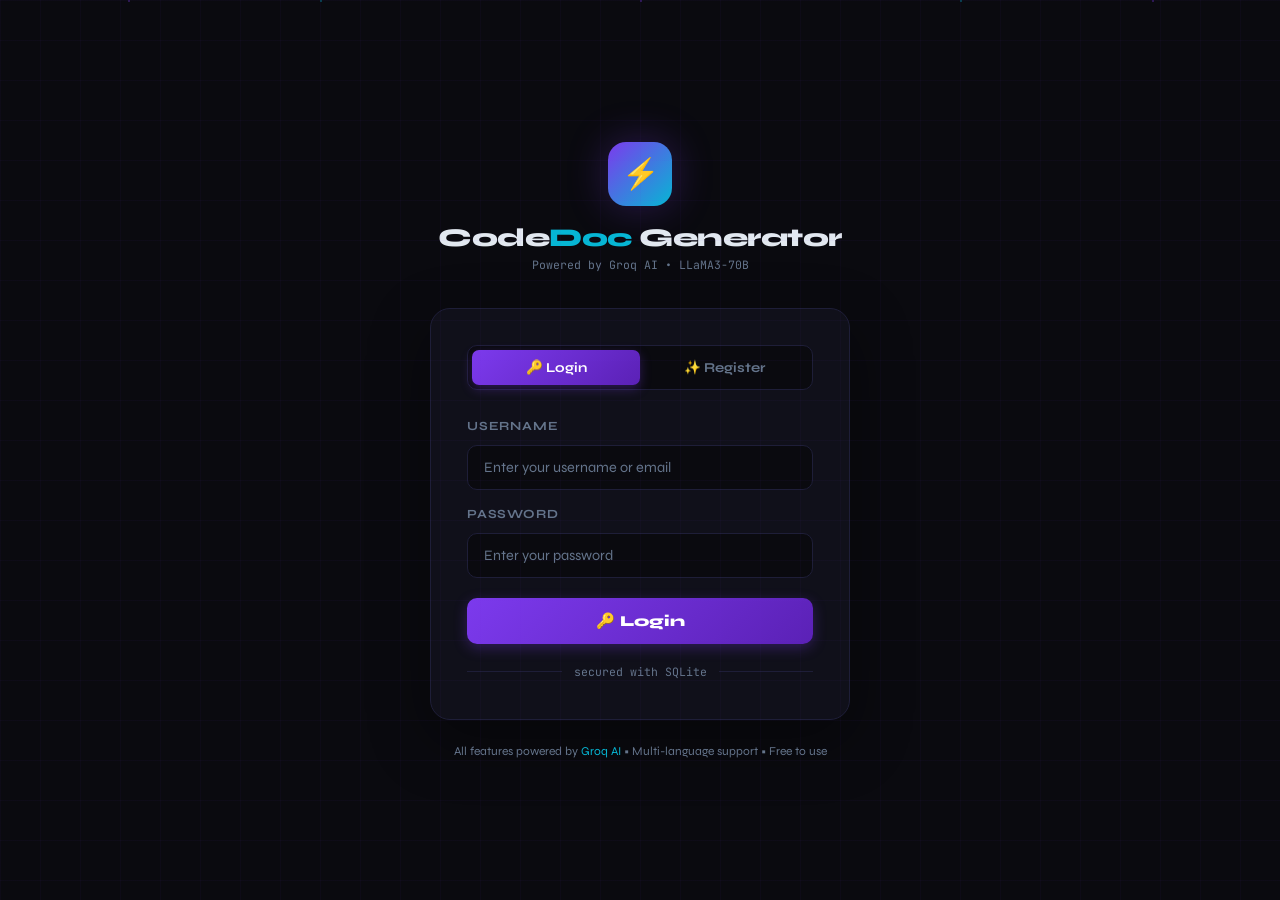
<file: frontend/login.html>
<!DOCTYPE html>
<html lang="en">
<head>
  <meta charset="UTF-8"/>
  <meta name="viewport" content="width=device-width, initial-scale=1.0"/>
  <title>⚡ Code Doc Generator — Login</title>
  <link rel="stylesheet" href="style.css"/>
  <style>
    /* ── LOGIN PAGE SPECIFIC STYLES ── */
    .login-page {
      min-height: 100vh;
      display: flex;
      align-items: center;
      justify-content: center;
      padding: 24px;
    }

    .login-container {
      width: 100%;
      max-width: 420px;
    }

    .login-logo {
      text-align: center;
      margin-bottom: 36px;
    }

    .login-logo-icon {
      width: 64px; height: 64px;
      background: linear-gradient(135deg, var(--accent), var(--accent2));
      border-radius: 18px;
      display: flex; align-items: center; justify-content: center;
      font-size: 30px;
      margin: 0 auto 16px;
      box-shadow: 0 0 40px var(--glow);
    }

    .login-logo-text {
      font-size: 1.6rem;
      font-weight: 800;
      letter-spacing: -0.5px;
    }

    .login-logo-text span { color: var(--accent2); }

    .login-logo-sub {
      font-family: 'JetBrains Mono', monospace;
      font-size: 0.72rem;
      color: var(--muted);
      margin-top: 4px;
    }

    .login-card {
      background: var(--surface);
      border: 1px solid var(--border);
      border-radius: 20px;
      padding: 36px;
      box-shadow: 0 20px 60px rgba(0,0,0,0.4);
    }

    .login-tabs {
      display: flex;
      background: var(--bg);
      border-radius: 10px;
      padding: 4px;
      margin-bottom: 28px;
      border: 1px solid var(--border);
    }

    .login-tab {
      flex: 1;
      padding: 9px;
      border-radius: 7px;
      border: none;
      background: transparent;
      color: var(--muted);
      font-family: 'Syne', sans-serif;
      font-size: 0.85rem;
      font-weight: 700;
      cursor: pointer;
      transition: all 0.2s;
    }

    .login-tab.active {
      background: linear-gradient(135deg, var(--accent), #5b21b6);
      color: #fff;
      box-shadow: 0 4px 12px var(--glow);
    }

    .login-form { display: flex; flex-direction: column; gap: 16px; }

    .input-group { display: flex; flex-direction: column; gap: 6px; }

    .input-group label {
      font-size: 0.78rem;
      font-weight: 700;
      color: var(--muted);
      text-transform: uppercase;
      letter-spacing: 0.8px;
    }

    .input-group input {
      width: 100%;
      background: var(--bg);
      border: 1px solid var(--border);
      border-radius: 10px;
      color: var(--text);
      font-family: 'Syne', sans-serif;
      font-size: 0.9rem;
      padding: 13px 16px;
      outline: none;
      transition: border-color 0.2s, box-shadow 0.2s;
    }

    .input-group input:focus {
      border-color: var(--accent);
      box-shadow: 0 0 0 3px rgba(124,58,237,0.15);
    }

    .input-group input::placeholder { color: var(--muted); }

    .login-btn {
      width: 100%;
      padding: 14px;
      border-radius: 10px;
      border: none;
      background: linear-gradient(135deg, var(--accent), #5b21b6);
      color: #fff;
      font-family: 'Syne', sans-serif;
      font-size: 0.95rem;
      font-weight: 800;
      cursor: pointer;
      transition: all 0.2s;
      box-shadow: 0 4px 14px var(--glow);
      display: flex;
      align-items: center;
      justify-content: center;
      gap: 8px;
      margin-top: 4px;
    }

    .login-btn:hover { transform: translateY(-1px); box-shadow: 0 6px 20px var(--glow); }
    .login-btn:active { transform: translateY(0); }
    .login-btn:disabled { opacity: 0.6; cursor: not-allowed; transform: none; }

    .login-error {
      background: rgba(239,68,68,0.1);
      border: 1px solid rgba(239,68,68,0.3);
      color: var(--danger);
      border-radius: 8px;
      padding: 10px 14px;
      font-size: 0.82rem;
      display: none;
    }

    .login-success {
      background: rgba(16,185,129,0.1);
      border: 1px solid rgba(16,185,129,0.3);
      color: var(--success);
      border-radius: 8px;
      padding: 10px 14px;
      font-size: 0.82rem;
      display: none;
    }

    .login-footer {
      text-align: center;
      margin-top: 24px;
      font-size: 0.75rem;
      color: var(--muted);
    }

    .login-footer span {
      color: var(--accent2);
    }

    .divider {
      display: flex;
      align-items: center;
      gap: 12px;
      margin: 4px 0;
    }

    .divider::before, .divider::after {
      content: '';
      flex: 1;
      height: 1px;
      background: var(--border);
    }

    .divider span {
      font-size: 0.72rem;
      color: var(--muted);
      font-family: 'JetBrains Mono', monospace;
    }

    /* Floating particles background */
    .particle {
      position: fixed;
      width: 2px; height: 2px;
      background: var(--accent);
      border-radius: 50%;
      opacity: 0.4;
      animation: float linear infinite;
      pointer-events: none;
    }

    @keyframes float {
      0%   { transform: translateY(100vh) translateX(0); opacity: 0; }
      10%  { opacity: 0.4; }
      90%  { opacity: 0.4; }
      100% { transform: translateY(-100px) translateX(100px); opacity: 0; }
    }
  </style>
</head>
<body>

<!-- Floating particles for visual effect -->
<div class="particle" style="left:10%; animation-duration:8s; animation-delay:0s;"></div>
<div class="particle" style="left:25%; animation-duration:12s; animation-delay:2s; background:var(--accent2);"></div>
<div class="particle" style="left:50%; animation-duration:9s; animation-delay:4s;"></div>
<div class="particle" style="left:75%; animation-duration:11s; animation-delay:1s; background:var(--accent2);"></div>
<div class="particle" style="left:90%; animation-duration:7s; animation-delay:3s;"></div>

<div class="login-page">
  <div class="login-container">

    <!-- Logo -->
    <div class="login-logo">
      <div class="login-logo-icon">⚡</div>
      <div class="login-logo-text">Code<span>Doc</span> Generator</div>
      <div class="login-logo-sub">Powered by Groq AI • LLaMA3-70B</div>
    </div>

    <!-- Login Card -->
    <div class="login-card">

      <!-- Tabs: Login / Register -->
      <div class="login-tabs">
        <button class="login-tab active" id="tab-login"    onclick="switchAuthTab('login')">🔑 Login</button>
        <button class="login-tab"        id="tab-register" onclick="switchAuthTab('register')">✨ Register</button>
      </div>

      <!-- Error / Success messages -->
      <div class="login-error"   id="auth-error"></div>
      <div class="login-success" id="auth-success"></div>

      <!-- LOGIN FORM -->
      <div id="form-login">
        <div class="login-form">
          <div class="input-group">
            <label>Username</label>
            <input type="text" id="login-username" placeholder="Enter your username or email" autocomplete="username"/>
          </div>
          <div class="input-group">
            <label>Password</label>
            <input type="password" id="login-password" placeholder="Enter your password" autocomplete="current-password"
              onkeydown="if(event.key==='Enter') doLogin()"/>
          </div>
          <button class="login-btn" id="login-btn" onclick="doLogin()">
            <span id="sp-login" class="spinner" style="display:none"></span>
            🔑 Login
          </button>
        </div>
      </div>

      <!-- REGISTER FORM -->
      <div id="form-register" style="display:none">
        <div class="login-form">
          <div class="input-group">
            <label>Full Name</label>
            <input type="text" id="reg-name" placeholder="Your full name"/>
          </div>
          <div class="input-group">
            <label>Email</label>
            <input type="email" id="reg-email" 
              placeholder="Enter your real email address"/>
          </div>
          <div class="input-group">
            <label>Username</label>
            <input type="text" id="reg-username" placeholder="Choose a username"/>
          </div>
          <div class="input-group">
            <label>Password</label>
            <input type="password" id="reg-password" placeholder="Choose a password (min 6 chars)"
              onkeydown="if(event.key==='Enter') doRegister()"/>
          </div>
          <button class="login-btn" id="register-btn" onclick="doRegister()">
            <span id="sp-register" class="spinner" style="display:none"></span>
            ✨ Create Account
          </button>
        </div>
      </div>

      <div class="divider" style="margin-top:20px"><span>secured with SQLite</span></div>

    </div>

    <!-- Footer -->
    <div class="login-footer">
      All features powered by <span>Groq AI</span> •
      Multi-language support • Free to use
    </div>

  </div>
</div>

<!-- Toast -->
<div id="toast"></div>

<script src="config.js"></script>
<script>
  const API = window.BACKEND_URL ? window.BACKEND_URL : "http://localhost:5000/api";

  // ── Check if already logged in ──
  window.addEventListener('load', async () => {
    try {
      const res = await fetch(`${API}/auth/me`, { credentials: 'include' });
      if (res.ok) {
        window.location.href = 'index.html';
      }
    } catch(e) {}
  });

  // ── Switch between Login and Register tabs ──
  function switchAuthTab(tab) {
    document.getElementById('form-login').style.display    = tab === 'login'    ? 'block' : 'none';
    document.getElementById('form-register').style.display = tab === 'register' ? 'block' : 'none';
    document.getElementById('tab-login').classList.toggle('active',    tab === 'login');
    document.getElementById('tab-register').classList.toggle('active', tab === 'register');
    hideMessages();
  }

  function hideMessages() {
    document.getElementById('auth-error').style.display   = 'none';
    document.getElementById('auth-success').style.display = 'none';
  }

  function showError(msg) {
    const el = document.getElementById('auth-error');
    el.textContent = '❌ ' + msg;
    el.style.display = 'block';
    document.getElementById('auth-success').style.display = 'none';
  }

  function showSuccess(msg) {
    const el = document.getElementById('auth-success');
    el.textContent = '✅ ' + msg;
    el.style.display = 'block';
    document.getElementById('auth-error').style.display = 'none';
  }

  function toast(msg, type = 'info') {
    const el = document.getElementById('toast');
    el.textContent = msg;
    el.className = 'show ' + type;
    clearTimeout(el._timer);
    el._timer = setTimeout(() => { el.className = ''; }, 3000);
  }

  // ── LOGIN ──
  async function doLogin() {
    const username = document.getElementById('login-username').value.trim();
    const password = document.getElementById('login-password').value.trim();

    if (!username || !password) { showError('Please enter username and password.'); return; }

    const btn = document.getElementById('login-btn');
    btn.disabled = true;
    document.getElementById('sp-login').style.display = 'inline-block';
    hideMessages();

    try {
      const res = await fetch(`${API}/auth/login`, {
        method: 'POST',
        headers: { 'Content-Type': 'application/json' },
        credentials: 'include',
        body: JSON.stringify({ username, password })
      });
      const data = await res.json();
      if (res.ok) {
        showSuccess('Login successful! Redirecting...');
        localStorage.setItem('user_name', data.name);
        localStorage.setItem('username', data.username);
        localStorage.setItem('user_email', data.email);
        localStorage.setItem('logged_in', 'true');
        setTimeout(() => { window.location.href = 'index.html'; }, 1000);
      } else {
        showError(data.error || 'Login failed.');
      }
    } catch(e) {
      if (e instanceof TypeError) {
        showError('Cannot connect to server. Make sure backend is running!');
      } else {
        console.error('Login error', e);
      }
    } finally {
      btn.disabled = false;
      document.getElementById('sp-login').style.display = 'none';
    }
  }

  // ── REGISTER ──
  async function doRegister() {
    const name     = document.getElementById('reg-name').value.trim();
    const email    = document.getElementById('reg-email').value.trim();
    const username = document.getElementById('reg-username').value.trim();
    const password = document.getElementById('reg-password').value.trim();

    if (!name || !email || !username || !password) { showError('Please fill all fields.'); return; }
    if (!email.includes('@')) { showError('Please enter a valid email.'); return; }
    if (password.length < 6) { showError('Password must be at least 6 characters.'); return; }
    if (username.length < 3) { showError('Username must be at least 3 characters.'); return; }

    const btn = document.getElementById('register-btn');
    btn.disabled = true;
    document.getElementById('sp-register').style.display = 'inline-block';
    hideMessages();

    try {
      const res = await fetch(`${API}/auth/register`, {
        method: 'POST',
        headers: { 'Content-Type': 'application/json' },
        credentials: 'include',
        body: JSON.stringify({ name, email, username, password })
      });
      const data = await res.json();
      if (res.ok) {
        showSuccess('Account created! Please login now.');
        setTimeout(() => { switchAuthTab('login'); }, 1500);
      } else {
        if (data.error.includes('already')) {
          if (data.error.includes('Email')) {
            showError('Email already registered! Please login.');
          } else {
            showError('Username already taken! Try another.');
          }
        } else {
          showError(data.error || 'Registration failed.');
        }
      }
    } catch(e) {
      if (e instanceof TypeError) {
        showError('Cannot connect to server. Make sure backend is running!');
      } else {
        console.error('Register error', e);
      }
    } finally {
      btn.disabled = false;
      document.getElementById('sp-register').style.display = 'none';
    }
  }
</script>
</body>
</html>
</file>
<file: frontend/style.css>
/* ═══════════════════════════════════════════════════
   ⚡ Code Doc Generator — Main Stylesheet
   ═══════════════════════════════════════════════════ */

@import url('https://fonts.googleapis.com/css2?family=JetBrains+Mono:wght@400;700&family=Syne:wght@400;600;800&display=swap');

*, *::before, *::after { box-sizing: border-box; margin: 0; padding: 0; }

:root {
  --bg:       #0a0a0f;
  --surface:  #10101a;
  --surface2: #16162a;
  --border:   #1e1e38;
  --accent:   #7c3aed;
  --accent2:  #06b6d4;
  --accent3:  #f59e0b;
  --text:     #e2e8f0;
  --muted:    #64748b;
  --success:  #10b981;
  --danger:   #ef4444;
  --warning:  #f59e0b;
  --glow:     rgba(124,58,237,0.3);
}

html { scroll-behavior: smooth; }

body {
  font-family: 'Syne', sans-serif;
  background: var(--bg);
  color: var(--text);
  min-height: 100vh;
  overflow-x: hidden;
}

body::before {
  content: '';
  position: fixed; inset: 0; z-index: 0;
  background-image:
    linear-gradient(rgba(124,58,237,0.04) 1px, transparent 1px),
    linear-gradient(90deg, rgba(124,58,237,0.04) 1px, transparent 1px);
  background-size: 40px 40px;
  pointer-events: none;
}

.app {
  position: relative; z-index: 1;
  max-width: 1400px; margin: 0 auto;
  padding: 0 24px 60px;
}

/* ── HEADER ── */
header {
  display: flex; align-items: center; justify-content: space-between;
  padding: 28px 0 36px;
  border-bottom: 1px solid var(--border);
  margin-bottom: 40px;
}
.logo { display: flex; align-items: center; gap: 14px; }
.logo-icon {
  width: 46px; height: 46px;
  background: linear-gradient(135deg, var(--accent), var(--accent2));
  border-radius: 12px;
  display: flex; align-items: center; justify-content: center;
  font-size: 22px; box-shadow: 0 0 24px var(--glow);
}
.logo-text { font-size: 1.25rem; font-weight: 800; letter-spacing: -0.5px; }
.logo-text span { color: var(--accent2); }
.logo-sub { font-family: 'JetBrains Mono', monospace; font-size: 0.7rem; color: var(--muted); margin-top: 2px; }
.badge {
  font-family: 'JetBrains Mono', monospace;
  font-size: 0.7rem; padding: 4px 12px;
  background: rgba(6,182,212,0.1); border: 1px solid rgba(6,182,212,0.3);
  color: var(--accent2); border-radius: 99px;
}

/* ── TABS ── */
.tabs {
  display: flex; gap: 6px; flex-wrap: wrap;
  background: var(--surface); border-radius: 14px;
  padding: 6px; margin-bottom: 32px;
  border: 1px solid var(--border);
}
.tab {
  flex: 1; min-width: 110px; padding: 10px 14px; border-radius: 9px;
  cursor: pointer; border: none; background: transparent;
  color: var(--muted); font-family: 'Syne', sans-serif;
  font-size: 0.82rem; font-weight: 600;
  transition: all 0.2s; white-space: nowrap; text-align: center;
}
.tab:hover { color: var(--text); background: var(--surface2); }
.tab.active { background: linear-gradient(135deg, var(--accent), #5b21b6); color: #fff; box-shadow: 0 4px 12px var(--glow); }

/* ── PANELS ── */
.panel { display: none; }
.panel.active { display: block; animation: fadeIn 0.25s ease; }
@keyframes fadeIn { from { opacity:0; transform:translateY(8px); } to { opacity:1; transform:none; } }

/* ── GRIDS ── */
.grid-2 { display: grid; grid-template-columns: 1fr 1fr; gap: 20px; }
.grid-3 { display: grid; grid-template-columns: 1fr 1fr 1fr; gap: 14px; }
.explain-split { display: grid; grid-template-columns: 1fr 1fr; gap: 20px; }
@media (max-width: 900px) { .grid-2, .grid-3, .explain-split { grid-template-columns: 1fr; } }

/* ── CARD ── */
.card {
  background: var(--surface); border: 1px solid var(--border);
  border-radius: 16px; padding: 22px; transition: border-color 0.2s;
}
.card:hover { border-color: rgba(124,58,237,0.35); }
.card-title {
  font-size: 0.75rem; font-weight: 700; letter-spacing: 1px;
  text-transform: uppercase; color: var(--muted); margin-bottom: 14px;
  display: flex; align-items: center; gap: 8px;
}
.card-title .dot {
  width: 8px; height: 8px; border-radius: 50%;
  background: linear-gradient(135deg, var(--accent), var(--accent2));
}

/* ── INPUTS ── */
textarea, input[type="text"], select {
  width: 100%; background: var(--bg); border: 1px solid var(--border);
  border-radius: 10px; color: var(--text);
  font-family: 'JetBrains Mono', monospace; font-size: 0.82rem;
  padding: 14px; resize: vertical; outline: none;
  transition: border-color 0.2s, box-shadow 0.2s;
}
textarea:focus, input[type="text"]:focus, select:focus {
  border-color: var(--accent); box-shadow: 0 0 0 3px rgba(124,58,237,0.15);
}
textarea { min-height: 180px; }
.char-counter {
  font-size: 0.7rem; color: var(--muted); text-align: right; margin-top: 4px;
  font-family: 'JetBrains Mono', monospace;
}
.char-counter.warning { color: var(--danger); }
select { cursor: pointer; }
label { font-size: 0.78rem; color: var(--muted); display: block; margin-bottom: 6px; }

/* ── BUTTONS ── */
.btn {
  display: inline-flex; align-items: center; gap: 8px;
  padding: 12px 22px; border-radius: 10px; border: none;
  font-family: 'Syne', sans-serif; font-size: 0.88rem; font-weight: 700;
  cursor: pointer; transition: all 0.2s;
}
.btn-primary { background: linear-gradient(135deg, var(--accent), #5b21b6); color: #fff; box-shadow: 0 4px 14px var(--glow); }
.btn-primary:hover { transform: translateY(-1px); box-shadow: 0 6px 20px var(--glow); }
.btn-primary:active { transform: translateY(0); }
.btn-secondary { background: var(--surface2); color: var(--text); border: 1px solid var(--border); }
.btn-secondary:hover { background: var(--border); }
.btn-success { background: rgba(16,185,129,0.15); color: var(--success); border: 1px solid rgba(16,185,129,0.3); }
.btn-success:hover { background: rgba(16,185,129,0.25); }
.btn-sm { padding: 8px 14px; font-size: 0.78rem; }
.btn-group { display: flex; gap: 10px; flex-wrap: wrap; margin-top: 16px; }
.btn:disabled { opacity: 0.5; cursor: not-allowed; transform: none !important; }
.full-btn { width: 100%; justify-content: center; }

/* ── OUTPUT ── */
.output {
  background: var(--bg); border: 1px solid var(--border);
  border-radius: 10px; padding: 16px;
  font-family: 'JetBrains Mono', monospace; font-size: 0.82rem;
  line-height: 1.7; min-height: 120px; max-height: 420px;
  white-space: pre-wrap; word-break: break-word; color: var(--text); overflow-y: auto;
}
.output.empty { color: var(--muted); font-style: italic; }
.output-header { display: flex; align-items: center; justify-content: space-between; margin-bottom: 10px; }
.output-label { font-size: 0.72rem; font-weight: 700; letter-spacing: 1px; text-transform: uppercase; color: var(--muted); }

/* ── SPINNER ── */
.spinner {
  display: inline-block; width: 16px; height: 16px;
  border: 2px solid rgba(255,255,255,0.25); border-top-color: #fff;
  border-radius: 50%; animation: spin 0.6s linear infinite;
}
@keyframes spin { to { transform: rotate(360deg); } }

/* ── FUNCTION LIST ── */
.fn-list { list-style: none; }
.fn-item {
  padding: 10px 14px; border-radius: 8px; margin-bottom: 6px;
  background: var(--surface2); border: 1px solid var(--border);
  font-family: 'JetBrains Mono', monospace; font-size: 0.8rem;
  display: flex; justify-content: space-between; align-items: center;
}
.fn-name { color: var(--accent2); font-weight: 700; }
.fn-line { color: var(--muted); font-size: 0.7rem; }

/* ── STAT CARDS ── */
.stat-card { background: var(--surface); border: 1px solid var(--border); border-radius: 12px; padding: 16px 20px; }
.stat-value { font-size: 1.8rem; font-weight: 800; }
.stat-label { font-size: 0.72rem; color: var(--muted); text-transform: uppercase; letter-spacing: 0.8px; margin-top: 2px; }

/* ── FLOWCHART ── */
.flowchart-wrap {
  background: var(--bg); border: 1px solid var(--border);
  border-radius: 10px; padding: 20px; min-height: 200px;
  display: flex; align-items: center; justify-content: center; overflow: auto;
}
.flowchart-wrap svg { max-width: 100%; }
.flowchart-empty { color: var(--muted); font-size: 0.82rem; text-align: center; }

/* ── PLAGIARISM ── */
.progress-bar-wrap { background: var(--border); border-radius: 99px; height: 8px; overflow: hidden; margin-top: 12px; }
.progress-bar-fill { height: 100%; border-radius: 99px; transition: width 0.5s ease; }
.progress-bar-fill.low      { background: var(--success); }
.progress-bar-fill.moderate { background: var(--warning); }
.progress-bar-fill.high     { background: var(--danger); }
.verdict-badge {
  display: inline-flex; align-items: center; gap: 6px;
  padding: 6px 14px; border-radius: 99px;
  font-family: 'JetBrains Mono', monospace; font-size: 0.78rem; font-weight: 700;
}
.verdict-badge.low      { background: rgba(16,185,129,0.12); color: var(--success); border: 1px solid rgba(16,185,129,0.3); }
.verdict-badge.moderate { background: rgba(245,158,11,0.12);  color: var(--warning); border: 1px solid rgba(245,158,11,0.3); }
.verdict-badge.high     { background: rgba(239,68,68,0.12);   color: var(--danger);  border: 1px solid rgba(239,68,68,0.3); }

/* ── LANGUAGE GRID ── */
.lang-grid { display: grid; grid-template-columns: repeat(auto-fill, minmax(110px,1fr)); gap: 8px; }
.lang-btn {
  padding: 10px 8px; text-align: center; border-radius: 8px;
  background: var(--surface2); border: 1px solid var(--border);
  cursor: pointer; font-size: 0.8rem; transition: all 0.15s;
  font-family: 'Syne', sans-serif; color: var(--muted);
}
.lang-btn:hover, .lang-btn.selected { border-color: var(--accent); background: rgba(124,58,237,0.12); color: #fff; }
.lang-btn .flag { font-size: 1.3rem; display: block; margin-bottom: 3px; }

/* ── EXPORT CARDS ── */
.export-type-card {
  background: var(--surface2); border: 1px solid var(--border);
  border-radius: 12px; padding: 22px; text-align: center;
  display: flex; flex-direction: column; gap: 10px; align-items: center;
}
.export-type-card h3 { font-size: 1rem; font-weight: 700; }
.export-type-card p  { font-size: 0.75rem; color: var(--muted); }

/* ── HELPERS ── */
.gap-12  { display: flex; flex-direction: column; gap: 12px; }
.mt-16   { margin-top: 16px; }
.mt-20   { margin-top: 20px; }
.mb-20   { margin-bottom: 20px; }
.section-title {
  font-size: 1.1rem; font-weight: 800; margin-bottom: 20px;
  display: flex; align-items: center; gap: 10px;
}
.section-title::after { content: ''; flex: 1; height: 1px; background: var(--border); }
.helper { font-size: 0.72rem; color: var(--muted); margin-top: 6px; }

/* ── USER INFO & HISTORY ── */
.user-info-badge {
  display: flex; align-items: center; gap: 10px;
  background: var(--surface2); border: 1px solid var(--border);
  border-radius: 10px; padding: 8px 14px;
}
.user-avatar {
  width: 32px; height: 32px; border-radius: 50%;
  background: linear-gradient(135deg, var(--accent), var(--accent2));
  display: flex; align-items: center; justify-content: center;
  font-weight: 800; font-size: 0.85rem; color: #fff;
}
.history-overlay {
  display: none; position: fixed; inset: 0;
  background: rgba(0,0,0,0.5); z-index: 100;
}
.history-overlay.show { display: block; }
.history-sidebar {
  position: fixed; top: 0; right: -380px; width: 360px; height: 100vh;
  background: var(--surface); border-left: 1px solid var(--border);
  z-index: 101; transition: right 0.3s ease;
  display: flex; flex-direction: column; overflow: hidden;
}
.history-sidebar.open { right: 0; }
.history-header {
  display: flex; align-items: center; justify-content: space-between;
  padding: 20px; border-bottom: 1px solid var(--border);
  font-weight: 700; font-size: 1rem;
}
.history-list { flex: 1; overflow-y: auto; padding: 12px; }
.history-item {
  background: var(--surface2); border: 1px solid var(--border);
  border-radius: 10px; padding: 12px; margin-bottom: 10px;
  cursor: pointer; transition: border-color 0.2s;
}
.history-item:hover { border-color: var(--accent); }
.history-action { font-weight: 700; font-size: 0.85rem; margin-bottom: 4px; }
.history-code {
  font-family: 'JetBrains Mono', monospace; font-size: 0.72rem;
  color: var(--muted); white-space: nowrap; overflow: hidden;
  text-overflow: ellipsis; margin-bottom: 6px;
}
.history-time { font-size: 0.68rem; color: var(--muted); }

/* ── TOAST ── */
#toast {
  position: fixed; bottom: 28px; right: 28px; z-index: 9999;
  background: var(--surface); border: 1px solid var(--border);
  border-radius: 12px; padding: 14px 20px; font-size: 0.85rem;
  max-width: 320px; box-shadow: 0 8px 32px rgba(0,0,0,0.5);
  transform: translateY(80px); opacity: 0;
  transition: all 0.3s ease; pointer-events: none;
}
#toast.show    { transform: translateY(0); opacity: 1; }
#toast.success { border-color: rgba(16,185,129,0.4); color: var(--success); }
#toast.error   { border-color: rgba(239,68,68,0.4);  color: var(--danger);  }
#toast.info    { border-color: rgba(6,182,212,0.4);  color: var(--accent2); }   

.user-info-badge { cursor: pointer; }
.user-info-badge:hover { border-color: var(--accent); }

.profile-overlay {
  display: none; position: fixed; inset: 0;
  background: rgba(0,0,0,0.3); z-index: 200;
}
.profile-overlay.show { display: block; }

.profile-popup {
  position: fixed; top: 80px; right: 24px;
  width: 300px; background: var(--surface);
  border: 1px solid var(--border); border-radius: 16px;
  z-index: 201; box-shadow: 0 20px 60px rgba(0,0,0,0.5);
  transform: translateY(-10px) scale(0.95);
  opacity: 0; pointer-events: none;
  transition: all 0.2s ease;
}
.profile-popup.open {
  transform: translateY(0) scale(1);
  opacity: 1; pointer-events: all;
}
.profile-popup-header {
  display: flex; align-items: center; gap: 14px;
  padding: 20px;
}
.profile-big-avatar {
  width: 52px; height: 52px; border-radius: 50%;
  background: linear-gradient(135deg, var(--accent), var(--accent2));
  display: flex; align-items: center; justify-content: center;
  font-size: 1.4rem; font-weight: 800; color: #fff;
  flex-shrink: 0;
}
.profile-full-name { font-weight: 800; font-size: 1rem; }
.profile-username { font-size: 0.78rem; color: var(--muted); margin-top: 2px; }
.profile-divider { height: 1px; background: var(--border); margin: 0; }
.profile-stats {
  display: grid; grid-template-columns: 1fr 1fr 1fr;
  padding: 16px; gap: 8px;
}
.profile-stat-item { text-align: center; }
.profile-stat-value {
  font-size: 1.4rem; font-weight: 800; color: var(--accent);
}
.profile-stat-label {
  font-size: 0.65rem; color: var(--muted);
  text-transform: uppercase; letter-spacing: 0.5px; margin-top: 2px;
}
.profile-menu { padding: 8px; }
.profile-menu-item {
  padding: 12px 14px; border-radius: 8px;
  cursor: pointer; font-size: 0.88rem;
  transition: background 0.15s; display: flex;
  align-items: center; gap: 10px;
}
.profile-menu-item:hover { background: var(--surface2); }
.profile-menu-item.danger { color: var(--danger); }
.profile-menu-item.danger:hover { background: rgba(239,68,68,0.1); }

.light-mode {
  --bg: #f8fafc; --surface: #ffffff;
  --surface2: #f1f5f9; --border: #e2e8f0;
  --text: #1e293b; --muted: #64748b;
}

.modal-overlay {
  display: none; position: fixed; inset: 0;
  background: rgba(0,0,0,0.6); z-index: 300;
}
.modal-overlay.show { display: block; }

.modal {
  position: fixed; top: 50%; left: 50%;
  transform: translate(-50%, -50%) scale(0.9);
  width: 90%; max-width: 400px;
  background: var(--surface);
  border: 1px solid var(--border);
  border-radius: 16px; z-index: 301;
  box-shadow: 0 20px 60px rgba(0,0,0,0.5);
  opacity: 0; pointer-events: none;
  transition: all 0.2s ease;
}
.modal.open {
  transform: translate(-50%, -50%) scale(1);
  opacity: 1; pointer-events: all;
}
.modal-header {
  display: flex; align-items: center;
  justify-content: space-between;
  padding: 20px; border-bottom: 1px solid var(--border);
  font-weight: 700; font-size: 1rem;
}
.modal-body { padding: 20px; }
</file>
